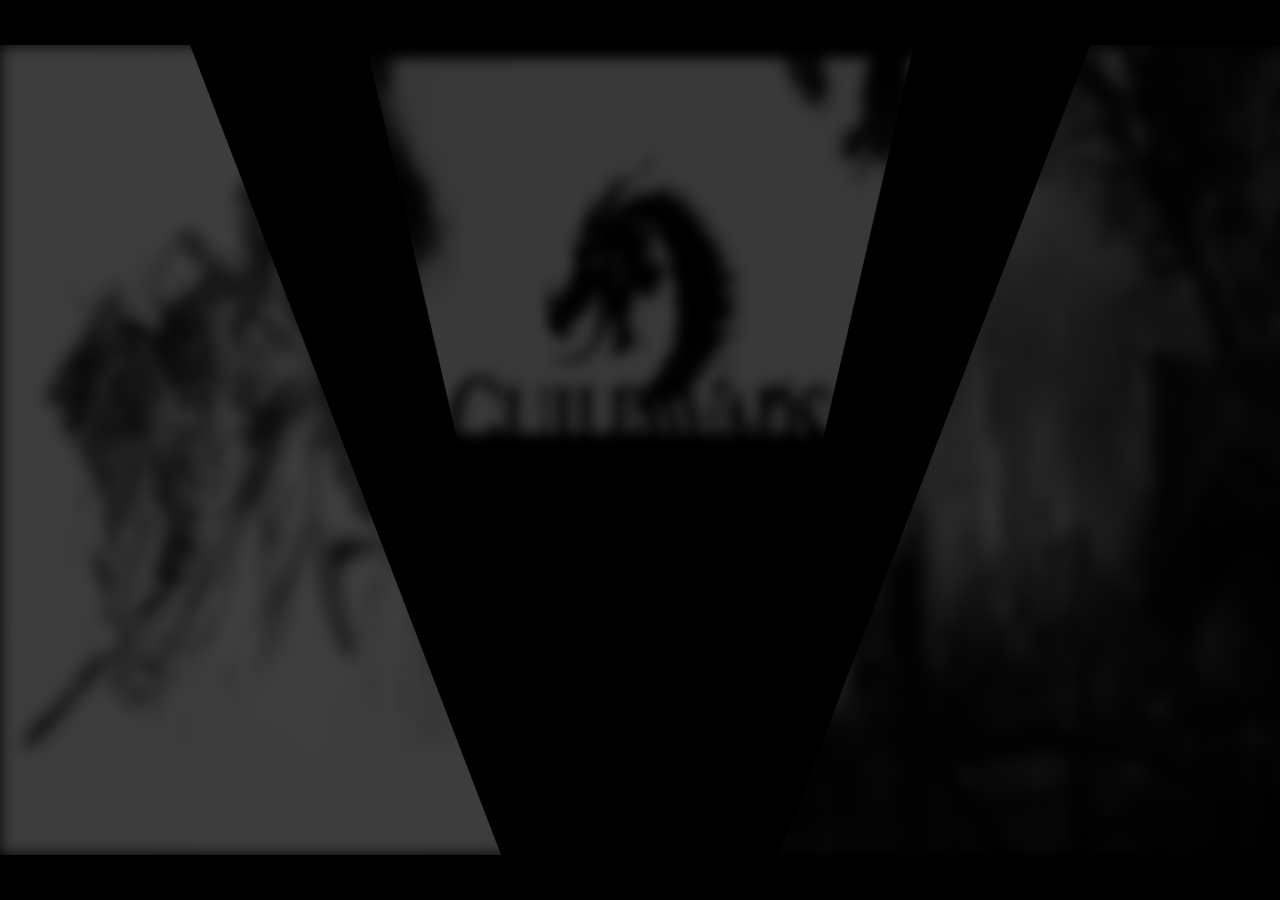
<file: index.html>
<html>
  <head>
    <link rel="stylesheet" type="text/css" href="index-style.css">
    <script src="https://ajax.googleapis.com/ajax/libs/jquery/3.1.0/jquery.min.js"></script>
    <script>
      function selectOn(){
        $('#bg').css({'filter':'grayscale(0) blur(3px)','opacity':'.8','transition-delay':'.4s','transition-duration':'1s'});
      }
      function selectOff(){
        $('#bg').css({'filter':'grayscale(1) blur(3px)','opacity':'0','transition-delay':'0s','transition-duration':'.8s'});
      }
      function  loadInfo(){
        location.href="html/info2.html";
      }
    </script>
  </head>
  <body id="body">
    <div id="bg" class="bg"></div>
    <div class="container">
      <div onclick="loadInfo()" onmouseover="selectOn()" onmouseout="selectOff()" class="center-menu menu">
        <img class="bg-img img1" src="img/index/gw_w1.jpg">
        <div class="center-textarea textarea">
          <label class="text">INFO SUL GIOCO</label>
        </div>
      </div>
      <div  onmouseover="selectOn()"  onmouseout="selectOff()" class="left-menu menu">
        <img class="bg-img img2" src="img/index/gw_races.jpg">
        <div class="left-textarea textarea">
          <label class="text">CLASSI E RAZZE</label>
        </div>
        <img class="wip-img2  w-img" src="icons/gear-hammer2.png">
        <div class="wip-div2  w-div">
          <label class="wip-lbl2 w-lbl">LAVORI IN CORSO...</label>
        </div>
      </div>
      <div  onmouseover="selectOn()" onmouseout="selectOff()" class="right-menu menu">
        <img class="bg-img img3" src="img/index/human_w1.jpg">
        <div class="right-textarea textarea">
          <label class="text">ABILITA'</label>
      </div>
      <img class="wip-img w-img" src="icons/gear-hammer2.png">
      <div class="wip-div w-div">
        <label class="wip-lbl w-lbl">LAVORI IN CORSO...</label>
      </div>
    </div>
    <label class="selector-bar-top"></label>
    <label class="selector-bar-bottom"></label>
  </body>
</html>
</file>
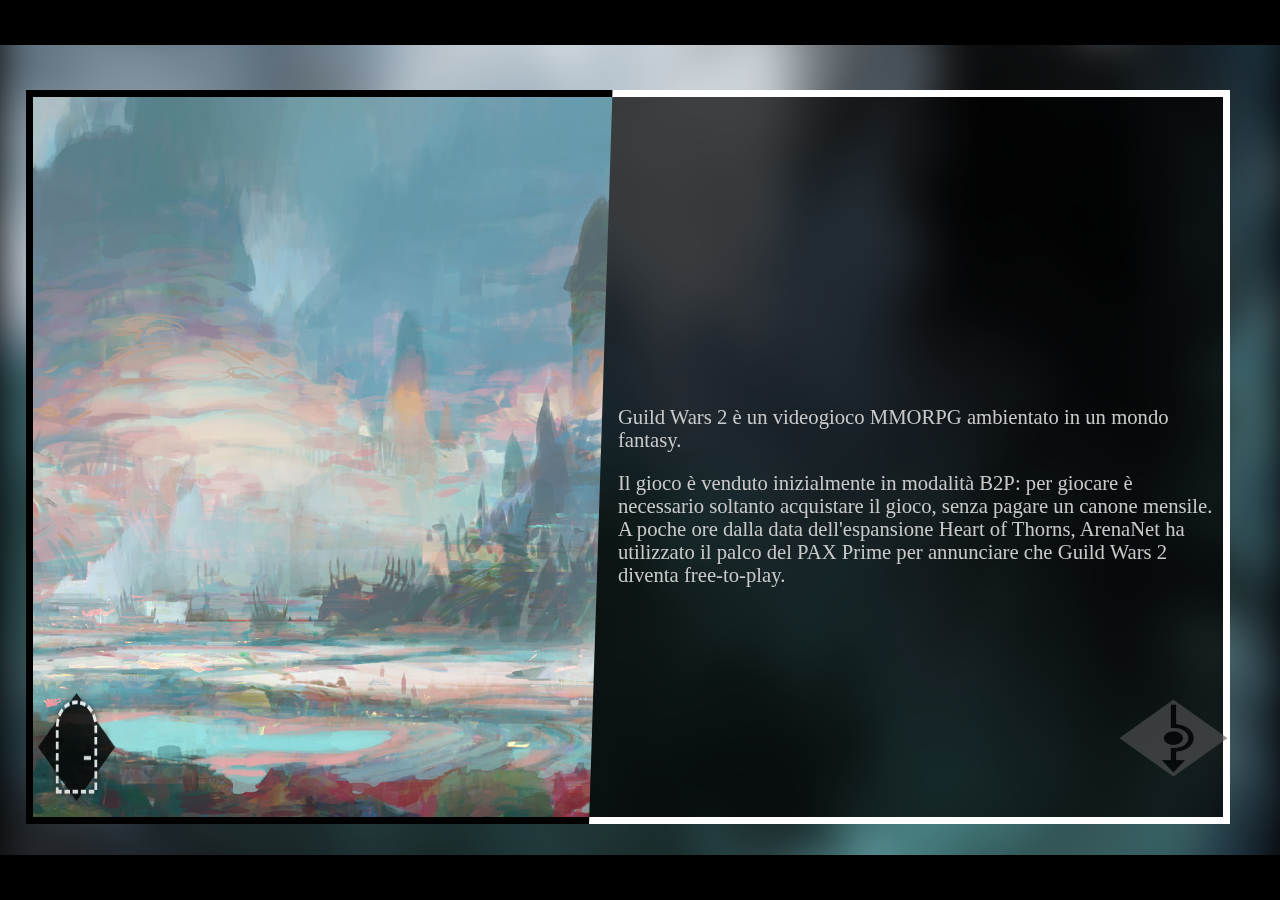
<file: html/info2.html>
<html>
  <head>
    <title>Info</title>
    <link rel="stylesheet" type="text/css" href="../css/info2-style.css">
    <script src="https://ajax.googleapis.com/ajax/libs/jquery/3.1.1/jquery.min.js"></script>
    <script>
      onload=true;
      $( document ).ready(function() {
        $('#main-panel').addClass("main-panel-onload");
        $('#bg-div').addClass("bg-div-onload");
        $('#desc1').addClass("desc1-onload");
        $('#p1-img').addClass("p1-img-default");
      });
    </script>
    <script>
      var i=0;
      var delay=400;
      function toggle(){
          $('#desc1').removeClass("desc1-onload");
          $('#desc1').addClass("desc1-onload");
          setTimeout(function() {
          }, delay);
      }
      function next(){
        if(i==0){
          i=1;
          $('#p1-img').removeClass("p1-img-default");
          $('#p1-img').addClass("p1-img-next1");
          $('#desc-li1,.desc-li3').css({'opacity':'0','transition-duration':'1s'});
          setTimeout(function() {
            $('#desc-li2').css({'opacity':'1','transition-duration':'1s'});
          }, delay);
        }
        else if(i==1){
          i=2;
          $('#p1-img').removeClass("p1-img-next1");
          $('#p1-img').addClass("p1-img-next2");
          $('#desc-li1,.desc-li2').css({'opacity':'0','transition-duration':'1s'});
          setTimeout(function() {
            $('#desc-li3').css({'opacity':'1','transition-duration':'1s'});
          }, delay);
        }
      }
      function prev(){
        if(i==2){
          i=1;
          $('#p1-img').removeClass("p1-img-next2");
          $('#p1-img').addClass("p1-img-next1");
          $('#desc-li1,.desc-li3').css({'opacity':'0','transition-duration':'1s'});
          setTimeout(function() {
            $('#desc-li2').css({'opacity':'1','transition-duration':'1s'});
          }, delay);
        }
        else if(i==1){
          i=0;
          $('#p1-img').removeClass("p1-img-next1");
          $('#p1-img').addClass("p1-img-default");
          $('#desc-li3,.desc-li2').css({'opacity':'0','transition-duration':'1s'});
          setTimeout(function() {
            $('#desc-li1').css({'opacity':'1','transition-duration':'1s'});
          }, delay);
        }
      }
      function loadHome(){
        location.href="../index.html";
      }
    </script>
  </head>
  <body>
    <div id="bg-div" class="bg-div"></div>
    <label class="label-top"></label>
    <label class="label-bottom"></label>
    <div id="main-panel" class="main-panel">
      <div id="p1-img" class="p1-img"></div>
    </div>
    <div id="desc1" class="desc1">
      <li id="desc-li1" class="desc-li1">
        <ul>Guild Wars 2 è un videogioco MMORPG ambientato in un mondo fantasy.</ul>
        <ul>Il gioco è venduto inizialmente in modalità B2P: per giocare è necessario soltanto acquistare il gioco, senza pagare un canone mensile. A poche ore dalla data dell'espansione Heart of Thorns, ArenaNet ha utilizzato il palco del PAX Prime per annunciare che Guild Wars 2 diventa free-to-play.</ul>
      </li>
      <li id="desc-li2" class="desc-li2">
        <ul>Il sistema di controllo è stato cambiato in maniera significativa. In particolare sarà possibile saltare e nuotare, le magie saranno attivabili in movimento, ed è stato eliminato il movimento del personaggio con il mouse. È stato eliminato anche il BodyBlock, meccanica che poteva impedire il movimento ad altri giocatori posizionandovisi davanti, sostituendolo da altre meccaniche quali la paralisi, lo stordimento e l'abbattimento.</ul>
        <ul>Uno dei cambiamenti maggiori del gioco sarà la possibilità di avere un mondo persistente; sarà possibile incontrare altri giocatori anche nelle aree esplorabili, mentre nel primo Guild Wars era possibile solo negli avamposti. Il gioco sarà su più server o 'mondi', ma i giocatori, per quanto concerne il PVE, non saranno vincolati ad un mondo specifico.</ul>
        <ul>Il modello delle missioni è stato modificato per rendere più realistica l'esperienza dei giocatori. Vagando nel gioco ci si troverà ad imbattersi in eventi come l'assalto di un villaggio da parte di banditi, a cui si potrà decidere se partecipare o meno: se sì, occorrerà soltanto gettarsi nella mischia e alla fine dell'assalto si verrà premiati. Gli eventi, inoltre, potranno concatenarsi ed avere un effetto reale nel mondo, ad esempio il villaggio distrutto dovrà essere riconquistato prima di poter interagire con gli abitanti scappati durante l'assalto (conseguenza dell'evento precedente). Gli eventi possono essere lunghe catene che si ripetono all'infinito in conseguenza delle azioni dei giocatori o attivarsi ciclicamente, oppure attivarsi in particolari occasioni. Al lancio del gioco è stata confermata la presenza di più di 1500 eventi dinamici.</ul>
      </li>
      <li id="desc-li3" class="desc-li3">
        <ul>Il sistema di gilde verrà potenziato rispetto al primo capitolo. Tra le caratteristiche già annunciate ci sono la possibilità di conquistare e difendere avamposti nel PVP, e guadagnare titoli quando la propria gilda raggiunge determinati obiettivi. Saranno inoltre accessibili anche tramite pagina web e applicazione per iPhone/android la chat e il calendario di gilda. Ogni personaggio del proprio account potrà appartenere ad una gilda differente, ma non sarà necessario ricevere più inviti per far appartenere più personaggi del proprio account alla stessa gilda. Più personaggi di uno stesso account che appartengono alla stessa gilda verranno visti come un unico personaggio.</ul>
        <ul>Sarà presente nel gioco una casa d'aste che permetterà la messa in vendita di oggetti o di fare offerte d'acquisto. Sarà inoltre possibile consultare lo storico delle vendite per ogni tipo di oggetto. Tranne per la messa in vendita di un oggetto, tutte le altre operazioni saranno effettuabili anche tramite pagina web o applicazioni per iPhone e android.</ul>
      </li>
    </div>
    <div onclick="next()" class="next-btn btn"></div>
    <div onclick="prev()" class="prev-btn btn"></div>
    <img class="next-arr" src="../icons/arrow2.png">
    <img onclick="loadHome()" class="exit" src="../icons/exit.png">
    <label class="exit-lbl">HOME</label>
  </body>
</html>
</file>
<file: index-style.css>
body{
  background-color: black;
  margin:0 auto;
  width:100%;
  clear:both;
  overflow:hidden;
}
.bg{
  position:absolute;
  left:0;
  top:0;
  width:100%;
  height: 100%;
  background:url("img/index/brush_w3.png") no-repeat center center;
  background-size:cover;
  filter:grayscale(1) blur(3px);
  opacity:0;
}
.container{
  margin:0 auto;
  display:block;
}
.menu{
  position:relative;
  margin:auto;
  overflow: hidden;
  background-color: black;
  height:100%;
  transition-duration: .8s;
  cursor:pointer;
}
.bg-img{
  filter:grayscale(1) brightness(25%) blur(8.5px);
  transform:scale(.9);
  transition-duration: 1s;
  width:120%;
  height:100%;
}
/*=====================================*/
/*===============MENUS====================*/
.center-menu{
  position:relative;
  left:0%;
  top:0%;
  width:60%;
  -webkit-clip-path: polygon(13% 0, 87% 0, 60% 100%, 40% 100%);
}
.left-menu{
  /*background-color: purple;*/
  position:absolute;;
  left:0%;
  top:0%;
  width:45%;
  -webkit-clip-path: polygon(0 0, 30% 0, 90% 100%, 0 100%);
}
.right-menu{
  /*background-color: yellow;*/
  position:absolute;
  left:55%;
  top:0px;
  width:45%;
  -webkit-clip-path: polygon(70% 0, 100% 0, 100% 100%, 10% 100%);
}
/*=====================================*/
/*===============IMAGES====================*/
.img1{
  position:relative;
  left:-10%;
  top:-5%;
  transform:scale(.77);
}
.img2{
  backface-visibility: hidden;
  position:relative;
  left:-6%;
  top:0%;
}
.img3{
  backface-visibility: hidden;
  position:relative;
  left:-2%;
  top:0%;
}
/*=====================================*/
/*===============CENTER MENU====================*/
.center-menu:hover{
  transition-duration: .5s;
  -webkit-clip-path: polygon(1% 0, 99% 0, 60% 100%, 40% 100%);
}
.center-menu:hover>.bg-img{
  transform:scale(1) rotateZ(5deg) rotateY(2deg) perspective(2100px);
  filter:grayscale(0) brightness(100%) blur(0px);
  transition-duration: 1s;
}
.center-menu:hover>.textarea{
  opacity:1;
  transform:scaleX(.6) rotateZ(3deg);
  transition-duration: .5s;
}
/*===============LEFT MENU====================*/
.left-menu:hover{
  z-index: 0;
  /*-webkit-clip-path: polygon(0 0, 70% 0, 90% 100%, 0 100%);
  */
  -webkit-clip-path: polygon(29% 0, 90% 0, 100% 100%, 0% 100%);
  transition-duration: .5s;
}
.left-menu:hover>.bg-img{
  transform:scale(1) perspective( 2100px ) rotateZ(2deg) rotateY(-2deg);
  filter:grayscale(0) brightness(100%) blur(0px) hue-rotate(-60deg);
  transition-duration: 1s;
}
.left-menu:hover>.textarea{
  opacity:1;
  transform:scaleX(.6);
  transition-duration: .5s;
}
.right-menu:hover>.wip-img2{
  opacity:1;
  transition-delay:.5s;
  transform:rotateY(-6deg) rotateX(-2deg) perspective(150px);
  transition-duration: .7s;
}
.right-menu:hover>.wip-div2{
  opacity:1;
  transition-delay:.5s;
  transition-duration: .7s;
}
.right-menu:hover>.wip-div2>.wip-lbl2{
  opacity:1;
  left:20%;
  transition-delay:.5s;
  transition-duration: .7s;
}
/*===============RIGHT MENU====================*/
.right-menu:hover{
  z-index: 2;
  -webkit-clip-path: polygon(0 0, 70% 0, 90% 100%, 0 100%);
  transition-duration: .5s;
}
.right-menu:hover>.bg-img{
  transform:scale(1) perspective( 2100px ) rotateZ(2deg) rotateY(-2deg);
  filter:grayscale(0) brightness(100%) blur(0px) hue-rotate(-90deg);
  transition-duration: 1s;
}
.right-menu:hover>.textarea{
  opacity:1;
  transform:scaleX(.6) rotateZ(-3deg);
  transition-duration: .65s;
}
/*=====================================*/
/*===============:HOVER ==> WORK IN PROGRESS====================*/
.menu:hover>.w-img{
  opacity:1;
  transition-delay:.5s;
  transform:rotateY(-6deg) rotateX(-2deg) perspective(150px);
  transition-duration: .7s;
}
.menu:hover>.w-div{
  opacity:1;
  transition-delay:.5s;
  transition-duration: .7s;
}
.menu:hover>.w-div>.w-lbl{
  opacity:1;
  left:19%;
  transition-delay:.5s;
  transition-duration: .7s;
}
/*=====================================*/
/*===============SELECTOR BARS====================*/
.selector-bar-top{
  position:fixed;
  top:0%;
  left:0%;
  display:inline-block;
  width:100%;
  height:5vh;
  background-color:black;
  z-index: 3;
  transition-duration:.5s;
}
.selector-bar-bottom{
  position:fixed;
  top:95%;
  left:0%;
  display:inline-block;
  width:100%;
  height:60px;
  background-color:black;
  z-index: 3;
  transition-duration:.5s;
}
/*=====================================*/
/*==============="TEXTAREA" DIVS====================*/
.textarea{
  transform-origin: left;
  transform:scaleX(.6) rotateZ(-90deg);
  width:75%;
  height:15%;
  background-color:rgba(0,0,0,.82);
  color:white;
  position:absolute;
  left:-2%;
  margin:auto;
  top:70%;
  z-index: 3;
  opacity:0;
  -webkit-clip-path: polygon(0 31%, 0 24%, 100% 50%, 75% 100%, 0% 100%);
  transition-duration: .5s;
}
.center-textarea{
  left:10%;
  top:23%;
  width:53%;
}
/*=====================================*/
/*==============="TEXTs"====================*/
.text{
  filter:brightness(110%);
  position:fixed;
  font-size:2.2vw;
  left:20%;
  /*margin-left:-120px;
  margin-top:-200px;
  */
  top:50%;
  transition-duration: .5s;
}
/*=====================================*/
/*===============RIGHT WORK IN PROGRESS====================*/
.w-img{
  opacity:0;
  transform:rotateY(90deg);
  position:absolute;
  width:12vw;
  top:40%;
  left:26%;
  transition-duration: .4s;
}
.w-div{
  position:absolute;
  transform:rotateZ(10deg);
  width:120%;
  height:5%;
  color:white;
  background-color:rgba(0,0,0,.7);
  top:55%;
  left:-2%;
  opacity:0;
  transition-duration: .4s;
}
.w-lbl{
  font-size:2vw;
  position:relative;
  left:0%;
  opacity:1;
  transition-duration: .4s;
}
/*=====================================*/
/*===============LEFT WORK IN PROGRESS====================*/
.wip-img2{
  left:40%;
}
.wip-div2{
  left:10%;
}
</file>
<file: css/info2-style.css>
body{
  background-color: black;
  margin:0;
  overflow-x: hidden;
}
.bg-div{
  background:url("../img/index/brush_w3.png") no-repeat center center;
  background-size: cover;
  width:100%;
  height: 100%;
  filter:blur(20px) saturate(.4);
  opacity:0;
  transform:scale(1);
  position:fixed;
  transition-duration: 3s;
  background-size: cover;
}
/*==========================================*/
/*===================BG-DIV KEYFRAMES======================*/
@keyframes bganim{
  from{
    transform:scale(1);
  }
  to{transform:scale(1.2);}
}
/*==========================================*/
/*===================BG-DIV ONLOAD======================*/
.bg-div-onload{

  animation-name: bganim;
  animation-duration: 7s;
  animation-fill-mode: both;
  animation-timing-function: ease-in-out;
  animation-iteration-count: infinite;
  animation-direction: alternate;
  opacity:1;
}
/*==========================================*/
.main-panel{
  -webkit-clip-path: polygon(0 0, 75% 0, 72% 100%, 0% 100%);
  position:relative;
  left:2%;
  top:10%;
  width:60%;
  height:80%;
  transform-origin:left;
  transform:scale(.85) rotateX(1deg) rotateY(6deg) rotateZ(-5deg) perspective(600px);
  opacity:0;
  border:solid black 7px;
  background-color: gray;
  overflow: hidden;
  transition-duration: 1s;
  z-index:3;
}
/*==========================================*/
/*===================MAIN PANEL ONLOAD======================*/
.main-panel-onload{
  transform-origin: left;
  transform:scale(1) rotateX(0deg) rotateY(0deg) rotateZ(0deg) perspective(600px);
  opacity:1;
  filter:saturate(1);
  transition-duration: 1s
}
/*==========================================*/
/*===================DESCRIPTION 1======================*/
.desc1{
  -webkit-clip-path: polygon(20% 0, 100% 0, 100% 100%, 16.8% 100%);
  position:absolute;
  top:10%;
  left:35%;
  width:60%;
  height:80%;
  transform-origin:right;
  transform:rotateZ(-10deg) scaleY(.2) rotateX(-5deg) perspective(600px);
  opacity:0;
  overflow-x: hidden;
  overflow-y: auto;
  border:solid white 7px;
  background-color:rgba(0,0,0,.7);
  transition-duration: .4s;
}
/*==========================================*/
/*===================DESCRIPTION ONLOAD======================*/
.desc1-onload{
  opacity:1;
  transform-origin:right;
  transform:rotateZ(0deg) rotateX(0deg) perspective(600px);
  transition-delay: .45s;
  transition-duration: .4s;
}
/*==========================================*/
/*===================DESCRIPTION LISTS======================*/
.desc-li1{
  display:block;
  position:absolute;
  top:40%;
  left:16%;
  font-size: 2.3vh;
  color:#c9c9c9;
  opacity:1;
}
.desc-li2, .desc-li3{
  display:block;
  position:absolute;
  top:0%;
  left:16%;
  font-size: 2.6vh;
  color:#c9c9c9;
  opacity:0;
}
/*==========================================*/
/*===================MAIN PANEL ONLOAD======================*/
.p1-img{
  width:100%;
  height: 100%;
  z-index: 1;
  position:relative;
  left:0%;
  transform:scale(1);
  transition-duration: 1s
}
/*==========================================*/
/*===================P1 IMG CLASSES======================*/

.p1-img-default{
  background:url("../img/info/gw_info_w6.jpg") no-repeat center center;
  background-size:cover;
  transition-duration: 1s;
}
.p1-img-next1{
  background:url("../img/info/gw_info_w3.jpg") no-repeat center center;
  background-size:cover;
  left:-20%;
  transition-duration: 1s;
}
.p1-img-next2{
  background:url("../img/info/gw_info_w5.jpg") no-repeat center center;
  background-size:cover;
  left:-5%;
  transition-duration: 1s;
}
/*==========================================*/
/*===================TOP&BOTTOM LABELS======================*/
.label-top{
  position:fixed;
  top:0%;
  left:0%;
  display:inline-block;
  width:100%;
  height:5vh;
  background-color:black;
  z-index: 4;
}
.label-bottom{
  position:fixed;
  top:95%;
  left:0%;
  display:inline-block;
  width:100%;
  height:60px;
  background-color:black;
  z-index: 4;
}
/*==========================================*/
/*===================ONCLICK MAINPANEL======================*/
 .main-panel-anim{
   -webkit-clip-path: polygon(0 100%, 0 0, 68% 0, 90% 100%);
   width:70%;
   left:5%;
   filter:saturate(1);
   transition-duration: 1s;
 }
 .p1-img-anim{
   left:0;
   transform:scale(1.3);
   transition-duration: 1s;
 }
 .bg-div-anim{
   transform:scale(1);
   opacity:1;
   filter: blur(30px) saturate(0);
   transition-duration:1s;
 }
 /*==========================================*/
 /*===================NEXT ARROW ICON======================*/
 .next-arr{
   position:absolute;
   left:88.7%;
   top:76%;
   filter:brightness(.4);
   transform:rotateZ(90deg);
   z-index:2;
   width:6%;
   height:12%;
   transition-duration: .2s;
   opacity:.6;
 }
 /*==========================================*/
 /*===================EXIT ICON======================*/
.exit{
  position:absolute;
  top:77%;
  left:3%;
  z-index:4;
  width:6%;
  height:12%;
  opacity:.8;
  transition-duration: .3s;
  cursor:pointer;
}
.exit:hover{
  content:url("../icons/exit2.png");
  opacity:1;
  transition-duration: .3s;
}
.exit-div{
}
.exit-lbl{
  position:absolute;
  left:4.3%;
  top:74.6%;
  opacity:0;
  font-size: 3vh;
  transform:rotateZ(45deg);
  transition-duration: .3s;
  z-index:4;
}
.exit:hover+.exit-lbl{
  position:absolute;
  left:7.3%;
  top:80.5%;
  opacity:1;
  transform:rotateZ(45deg);
  transition-duration: .3s;
}
 /*==========================================*/
 /*===================INVISIBLE BUTTONS======================*/
 .btn{
   position:absolute;
   left:88%;
   top:76%;
   width: 3.5vw;
   height:12vh;
   opacity:0;
   background-color: red;
   z-index: 3;
   cursor:pointer;
 }
.next-btn{
  left:92%;
}
.prev-btn{
  left:88%;
}
.btn:hover~.next-arr{
  filter:brightness(2);
  opacity:1;
}
.next-btn:hover~.next-arr{
  transform:rotateZ(0deg);
  transition-duration: .2s;
}
.prev-btn:hover~.next-arr{
  transform:rotateZ(-180deg);
  transition-duration: .2s;
}
</file>
